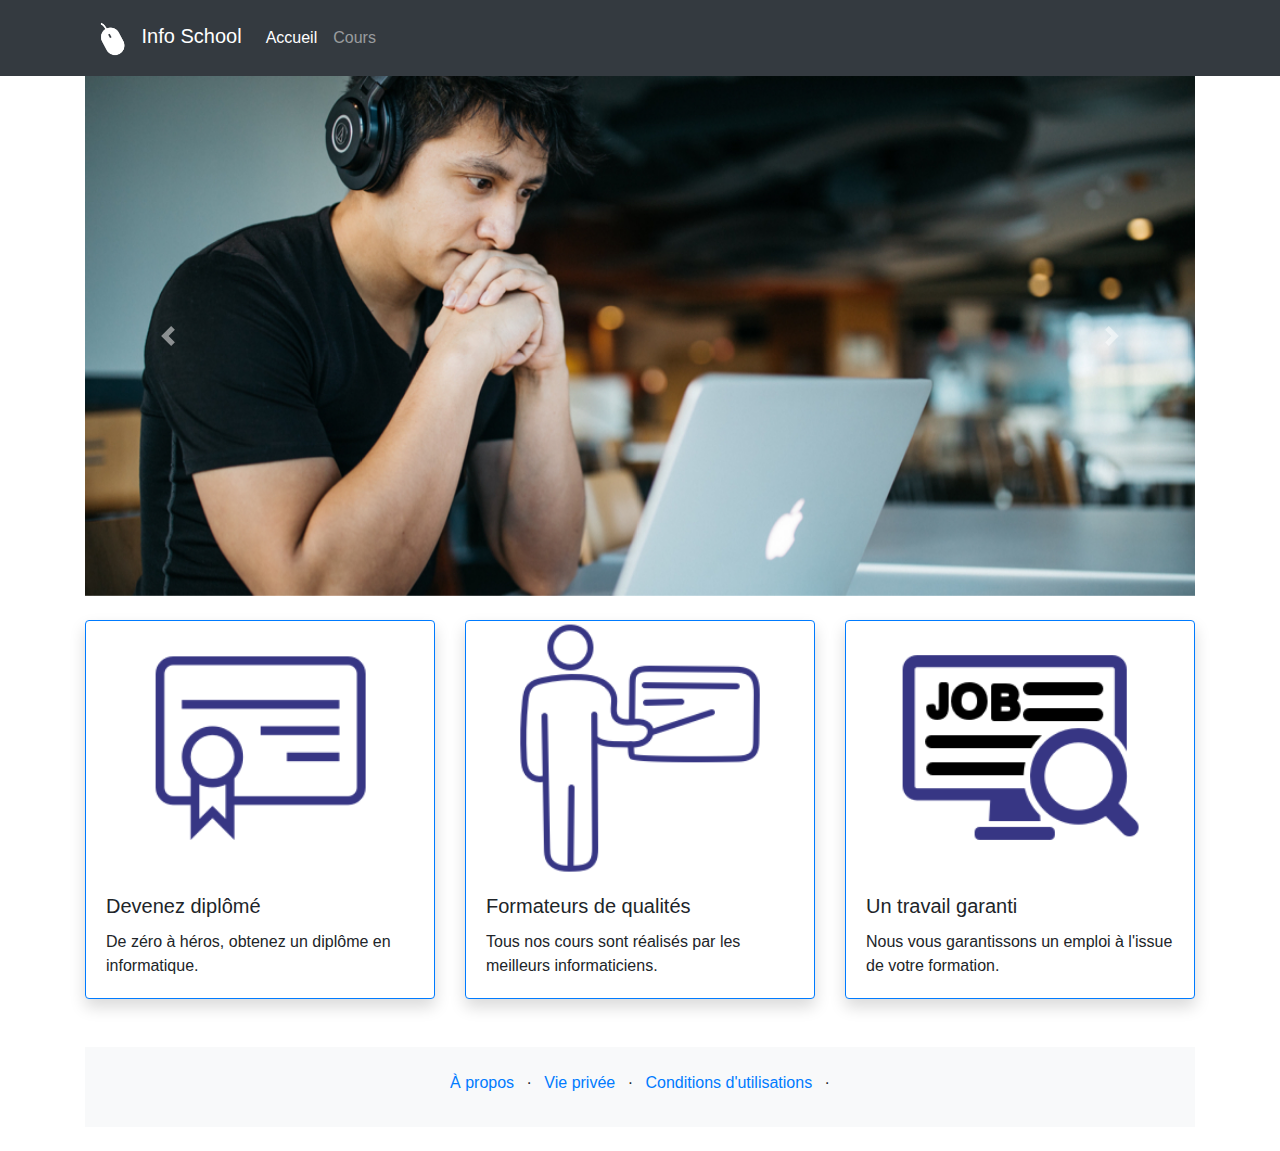
<file: index.html>
<!DOCTYPE html>
<html lang="en">
    <head>
        <meta charset="UTF-8">
        <meta name="viewport" content="width=device-width, initial-scale=1.0">

        <!-- Bootstrap CSS -->

        <link rel="stylesheet" href="https://stackpath.bootstrapcdn.com/bootstrap/4.4.1/css/bootstrap.min.css" integrity="sha384-Vkoo8x4CGsO3+Hhxv8T/Q5PaXtkKtu6ug5TOeNV6gBiFeWPGFN9MuhOf23Q9Ifjh" crossorigin="anonymous">
    
        <title>Info School</title>
    </head>

    <body>
        <div class="bg-dark">
            <div class="container">
                <div class="row">
                    <nav class="col navbar navbar-expand-lg navbar-dark">
                        <a class="navbar-brand" href="index.html">
                            <img src="logo.png" width="50" height="50" alt="Info Logo" />
                            Info School
                        </a>
                        <button class="navbar-toggler" type="button" data-toggle="collapse" data-target="#navbarContent" aria-controls="navbarSupportedContent" aria-expanded="false" aria-label="Toggle navigation">
                            <span class="navbar-toggler-icon"></span>
                        </button>
                        <div id="navbarContent" class="collapse navbar-collapse">
                            <ul class="navbar-nav">
                                <li class="nav-item active">
                                    <a class="nav-link" href="index.html">Accueil</a>
                                </li>
                                <li class="nav-item">
                                    <a class="nav-link" href="lessons.html">Cours</a>
                                </li>
                            </ul>
                        </div>
                    </nav>
                </div>
            </div>
        </div>
        <div class="container">
            <div class="row mb-4">
                <div class="col">
                    <div id="carouselControls" class="carousel slide" data-ride="carousel">
                        <div class="carousel-inner">
                            <div class="carousel-item active">
                                <img src="./carousel/apprenant.jpg" class="d-block w-100" alt="Student">
                            </div>
                            <div class="carousel-item">
                                <img src="./carousel/apprenant2.jpg" class="d-block w-100" alt="Student2">
                            </div>
                        </div>
                        <a class="carousel-control-prev" href="#carouselControls" role="button" data-slide="prev">
                            <span class="carousel-control-prev-icon" aria-hidden="true"></span>
                            <span class="sr-only">Précédent</span>
                        </a>
                        <a class="carousel-control-next" href="#carouselControls" role="button" data-slide="next">
                            <span class="carousel-control-next-icon" aria-hidden="true"></span>
                            <span class="sr-only">Suivant</span>
                        </a>
                    </div>
                </div>
            </div>
            <div class="row">
                <div class="col-12 col-lg-4">
                    <div class="card mb-4 mb-lg-0 border-primary shadow">
                        <img src="./home/certificate.png" alt="certificate" class="card-img-top">
                        <div class="card-body">
                            <h5 class="card-title">Devenez diplômé</h5>
                            <p class="card-text">De zéro à héros, obtenez un diplôme en informatique.</p>
                        </div>
                    </div>
                </div>
                <div class="col-12 col-lg-4">
                    <div class="card mb-4 mb-lg-0 border-primary shadow">
                        <img src="./home/instruction.png" alt="instructor" class="card-img-top">
                        <div class="card-body">
                            <h5 class="card-title">Formateurs de qualités</h5>
                            <p class="card-text">Tous nos cours sont réalisés par les meilleurs informaticiens.</p>
                        </div>
                    </div>
                </div>
                <div class="col-12 col-lg-4">
                    <div class="card mb-4 mb-lg-0 border-primary shadow">
                        <img src="./home/job.png" alt="job search" class="card-img-top">
                        <div class="card-body">
                            <h5 class="card-title">Un travail garanti</h5>
                            <p class="card-text">Nous vous garantissons un emploi à l'issue de votre formation.</p>
                        </div>
                    </div>
                </div>
            </div>
            
            <div class="bg-light mt-5">
                <div class="container">
                    <div class="row pt-4 pb-3">
                        <div class="col">
                            <ul class="list-inline text-center">
                                <li class="list-inline-item"><a href="#">À propos</a></li>
                                <li class="list-inline-item">&middot;</li>
                                <li class="list-inline-item"><a href="#">Vie privée</a></li>
                                <li class="list-inline-item">&middot;</li>
                                <li class="list-inline-item"><a href="#">Conditions d'utilisations</a></li>
                                <li class="list-inline-item">&middot;</li>
                            </ul>
                        </div>
                    </div>
                </div>
            </div>

        <!-- Optional JavaScript -->

        <!-- jQuery first, then Popper.js, then Bootstrap JS -->

        <script src="https://code.jquery.com/jquery-3.4.1.slim.min.js" integrity="sha384-J6qa4849blE2+poT4WnyKhv5vZF5SrPo0iEjwBvKU7imGFAV0wwj1yYfoRSJoZ+n" crossorigin="anonymous"></script>
    
        <script src="https://cdn.jsdelivr.net/npm/popper.js@1.16.0/dist/umd/popper.min.js" integrity="sha384-Q6E9RHvbIyZFJoft+2mJbHaEWldlvI9IOYy5n3zV9zzTtmI3UksdQRVvoxMfooAo" crossorigin="anonymous"></script>
    
        <script src="https://stackpath.bootstrapcdn.com/bootstrap/4.4.1/js/bootstrap.min.js" integrity="sha384-wfSDF2E50Y2D1uUdj0O3uMBJnjuUD4Ih7YwaYd1iqfktj0Uod8GCExl3Og8ifwB6" crossorigin="anonymous"></script>

    </body>
</html>
</file>
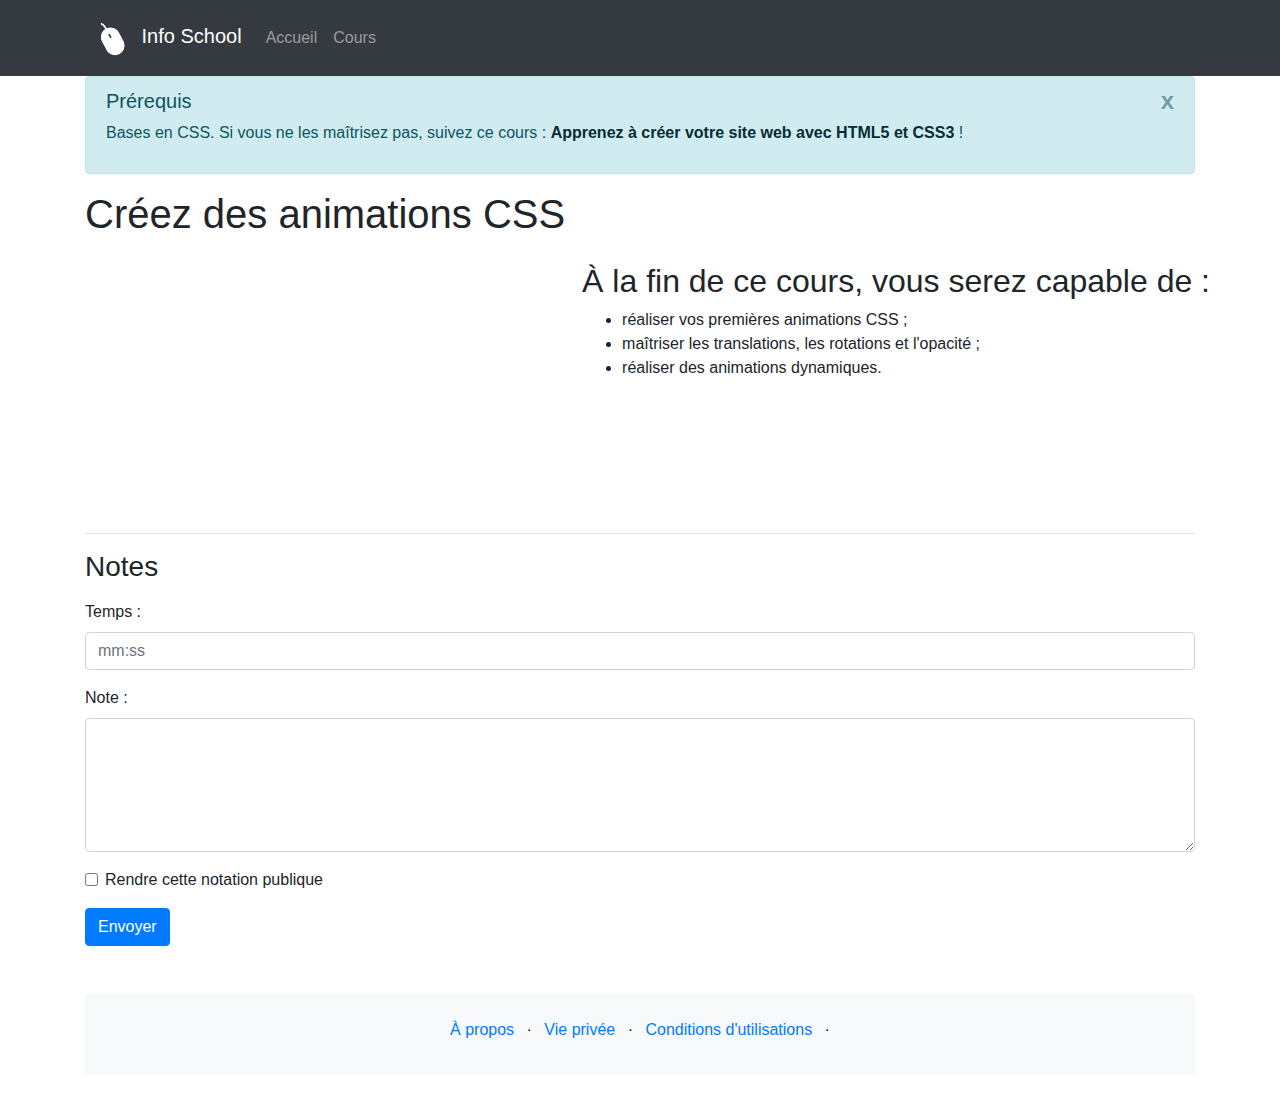
<file: lessons-1.html>
<!DOCTYPE html>
<html lang="en">
    <head>
        <meta charset="UTF-8">
        <meta name="viewport" content="width=device-width, initial-scale=1.0">

        <!-- Bootstrap CSS -->
        <link rel="stylesheet" href="https://stackpath.bootstrapcdn.com/bootstrap/4.4.1/css/bootstrap.min.css" integrity="sha384-Vkoo8x4CGsO3+Hhxv8T/Q5PaXtkKtu6ug5TOeNV6gBiFeWPGFN9MuhOf23Q9Ifjh" crossorigin="anonymous">
    
        <title>Info School</title>
    </head>
    
    <body>
        <div class="bg-dark">
            <div class="container">
                <div class="row">
                    <nav class="col navbar navbar-expand-lg navbar-dark">
                        <a class="navbar-brand" href="index.html">
                            <img src="logo.png" width="50" height="50" alt="Info Logo" />
                            Info School
                        </a>
                        <button class="navbar-toggler" type="button" data-toggle="collapse" data-target="#navbarContent" aria-controls="navbarSupportedContent" aria-expanded="false" aria-label="Toggle navigation">
                            <span class="navbar-toggler-icon"></span>
                        </button>
                        <div class="collapse navbar-collapse" id="navbarSupportedContent" >
                            <ul class="navbar-nav mr-auto">
                                <li class="nav-item">
                                    <a class="nav-link" href="index.html">Accueil</a>
                                </li>
                                <li class="nav-item">
                                    <a class="nav-link" href="lessons.html">Cours</a>
                                </li>
                            </ul>
                        </div>
                    </nav>
                </div>
            </div>
        </div>
        <div class="container">
            <div class="row">
                <div class="col">
                    <div class="alert alert-info alert-dismissible fade show" role="alert">
                        <h5 class="alert-heading">Prérequis</h5>
                        <p>Bases en CSS. Si vous ne les maîtrisez pas, suivez ce cours : <a href="#" class="alert-link">Apprenez à créer votre site web avec HTML5 et CSS3</a> !</p>
                        <button type="button" class="close" data-dismiss="alert" aria-label="Close">
                            <span aria-hidden="true">x</span>
                        </button>
                    </div>
                    <h1>Créez des animations CSS</h1>
                </div>
            </div>
            <div class="row">
                <div class="col">
                    <div class="embed-responsive embed-responsive-16by9">
                        <iframe>
                            <class="embed-responsive-item"
                            src="https://www.youtube.com/embed/lOox4UJVFb4"
                            frameborder="0"
                            allow="accelerometer; autoplay; encrypted-media; gyroscope; picture-in-picture"
                            allowfullscreen>
                        </iframe>
                    </div>
                </div>
                <div class="row mt-3">
                    <div class="col">
                        <h2>À la fin de ce cours, vous serez capable de :</h2>
                        <ul>
                            <li>réaliser vos premières animations CSS ;</li>
                            <li>maîtriser les translations, les rotations et l'opacité ;</li>
                            <li>réaliser des animations dynamiques.</li>
                        </ul>
                    </div>
                </div>
            </div>
            <div class="row">
                <div class="col">
                    <hr>
                    <h3>Notes</h3>
                    <form>
                        <div class="form-group mt-3">
                            <label for="timeInput">Temps :</label>
                            <input type="text" class="form-control" placeholder="mm:ss" id="Heure">
                        </div>
                        <div class="form-group mt-3">
                            <label for="note">Note :</label>
                            <textarea class="form-control" id="note" rows="5" required></textarea>
                        </div>
                        <div class="form-group">
                            <div class="form-check">
                                <input class="form-check-input" type="checkbox" id="publicCheck">
                                <label class="form-check-label" type="gridCheck">
                                    Rendre cette notation publique
                                </label>
                            </div>
                        </div>
                        <button type="submit" class="btn btn-primary">Envoyer</button>
                    </form>
                </div>
            </div>
            <div class="bg-light mt-5">
                <div class="container">
                    <div class="row pt-4 pb-3">
                        <div class="col">
                            <ul class="list-inline text-center">
                                <li class="list-inline-item"><a href="#">À propos</a></li>
                                <li class="list-inline-item">&middot;</li>
                                <li class="list-inline-item"><a href="#">Vie privée</a></li>
                                <li class="list-inline-item">&middot;</li>
                                <li class="list-inline-item"><a href="#">Conditions d'utilisations</a></li>
                                <li class="list-inline-item">&middot;</li>
                            </ul>
                        </div>
                    </div>
                </div>
            </div>

        <!-- jQuery first, then Popper.js, then Bootstrap JS -->
        <script src="https://code.jquery.com/jquery-3.4.1.slim.min.js" integrity="sha384-J6qa4849blE2+poT4WnyKhv5vZF5SrPo0iEjwBvKU7imGFAV0wwj1yYfoRSJoZ+n" crossorigin="anonymous"></script>
        <script src="https://cdn.jsdelivr.net/npm/popper.js@1.16.0/dist/umd/popper.min.js" integrity="sha384-Q6E9RHvbIyZFJoft+2mJbHaEWldlvI9IOYy5n3zV9zzTtmI3UksdQRVvoxMfooAo" crossorigin="anonymous"></script>
        <script src="https://stackpath.bootstrapcdn.com/bootstrap/4.4.1/js/bootstrap.min.js" integrity="sha384-wfSDF2E50Y2D1uUdj0O3uMBJnjuUD4Ih7YwaYd1iqfktj0Uod8GCExl3Og8ifwB6" crossorigin="anonymous"></script>

    </body>
</html>
</file>
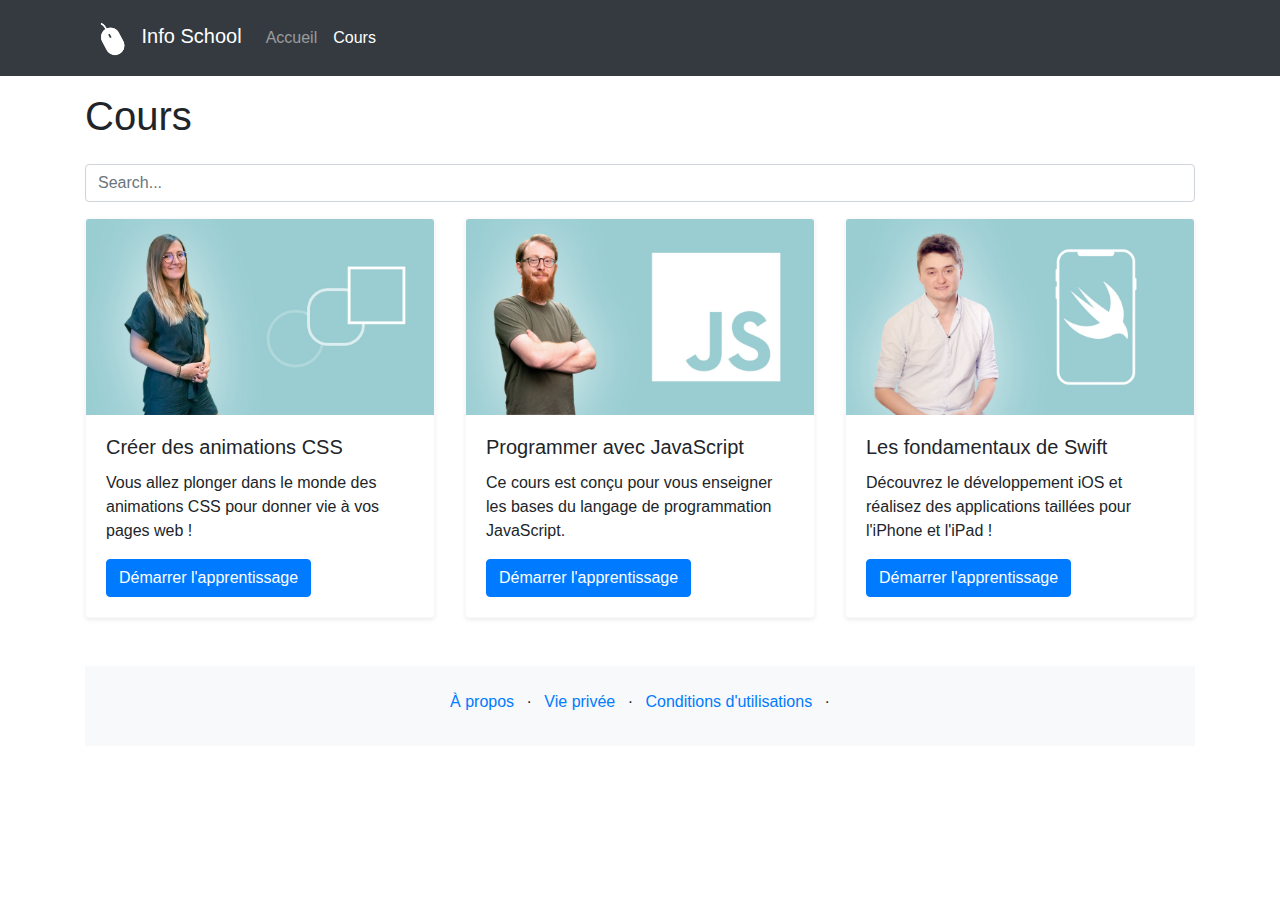
<file: lessons.html>
<!DOCTYPE html>
<html lang="en">
    <head>
        <meta charset="UTF-8">
        <meta name="viewport" content="width=device-width, initial-scale=1.0">

        <!-- Bootstrap CSS -->
        <link rel="stylesheet" href="https://stackpath.bootstrapcdn.com/bootstrap/4.4.1/css/bootstrap.min.css" integrity="sha384-Vkoo8x4CGsO3+Hhxv8T/Q5PaXtkKtu6ug5TOeNV6gBiFeWPGFN9MuhOf23Q9Ifjh" crossorigin="anonymous">
    
        <title>Info School</title>
    </head>

    <body>
        <div class="bg-dark">
            <div class="container">
                <div class="row">
                    <nav class="col navbar navbar-expand-lg navbar-dark">
                        <a class="navbar-brand" href="index.html">
                            <img src="logo.png" width="50" height="50" alt="Info Logo" />
                            Info School
                        </a>
                        <button class="navbar-toggler" type="button" data-toggle="collapse" data-target="#navbarContent" aria-controls="navbarSupportedContent" aria-expanded="false" aria-label="Toggle navigation">
                            <span class="navbar-toggler-icon"></span>
                        </button>
                        <div id="navbarContent" class="collapse navbar-collapse">
                            <ul class="navbar-nav">
                                <li class="nav-item">
                                    <a class="nav-link" href="index.html">Accueil</a>
                                </li>
                                <li class="nav-item active">
                                    <a class="nav-link" href="lessons.html">Cours</a>
                                </li>
                            </ul>
                        </div>
                    </nav>
                </div>
            </div>
        </div>
        <div class="container">
            <div class="row my-3">
                <div class="col">
                    <h1>Cours</h1>
            </div>
        </div>
        <div class="row mb-3">
            <div class="col">
                <input class="form-control" id="searchInput" type="text" placeholder="Search...">
            </div>
        </div>
        <div class="row" id="lessonList">
            <div class="col-12 col-lg-4">
                <div class="card mb-4 mb-lg-0 border-light shadow-sm">
                    <img src="./cours/css.jpeg" alt="Animations CSS modernes" class="card-img-top">
                    <div class="card-body">
                        <h5 class="card-title">Créer des animations CSS</h5>
                        <p class="card-text">Vous allez plonger dans le monde des animations CSS pour donner vie à vos pages web !</p>
                        <a href="lessons-1.html" class="btn btn-primary stretched-link">Démarrer l'apprentissage</a>
                    </div>
                </div>
            </div>
            <div class="col-12 col-lg-4">
                <div class="card mb-4 mb-lg-0 border-light shadow-sm">
                    <img src="./cours/js.jpeg" alt="Programmation JavaScript" class="card-img-top">
                    <div class="card-body">
                        <h5 class="card-title">Programmer avec JavaScript</h5>
                        <p class="card-text">Ce cours est conçu pour vous enseigner les bases du langage de programmation JavaScript.</p>
                        <a href="lessons-1.html" class="btn btn-primary stretched-link">Démarrer l'apprentissage</a>
                    </div>
                </div>
            </div>
            <div class="col-12 col-lg-4">
                <div class="card mb-4 mb-lg-0 border-light shadow-sm">
                    <img src="./cours/swift.jpeg" alt="Programmation Swift" class="card-img-top">
                    <div class="card-body">
                        <h5 class="card-title">Les fondamentaux de Swift</h5>
                        <p class="card-text">Découvrez le développement iOS et réalisez des applications taillées pour l'iPhone et l'iPad !</p>
                        <a href="lessons-1.html" class="btn btn-primary stretched-link">Démarrer l'apprentissage</a>
                    </div>
                </div>
            </div>
        </div>

        <div class="bg-light mt-5">
            <div class="container">
                <div class="row pt-4 pb-3">
                    <div class="col">
                        <ul class="list-inline text-center">
                            <li class="list-inline-item"><a href="#">À propos</a></li>
                            <li class="list-inline-item">&middot;</li>
                            <li class="list-inline-item"><a href="#">Vie privée</a></li>
                            <li class="list-inline-item">&middot;</li>
                            <li class="list-inline-item"><a href="#">Conditions d'utilisations</a></li>
                            <li class="list-inline-item">&middot;</li>
                        </ul>
                    </div>
                </div>
            </div>
        </div>

        <!-- jQuery first, then Popper.js, then Bootstrap JS -->
        <script src="https://code.jquery.com/jquery-3.4.1.slim.min.js" integrity="sha384-J6qa4849blE2+poT4WnyKhv5vZF5SrPo0iEjwBvKU7imGFAV0wwj1yYfoRSJoZ+n" crossorigin="anonymous"></script>
        <script src="https://cdn.jsdelivr.net/npm/popper.js@1.16.0/dist/umd/popper.min.js" integrity="sha384-Q6E9RHvbIyZFJoft+2mJbHaEWldlvI9IOYy5n3zV9zzTtmI3UksdQRVvoxMfooAo" crossorigin="anonymous"></script>
        <script src="https://stackpath.bootstrapcdn.com/bootstrap/4.4.1/js/bootstrap.min.js" integrity="sha384-wfSDF2E50Y2D1uUdj0O3uMBJnjuUD4Ih7YwaYd1iqfktj0Uod8GCExl3Og8ifwB6" crossorigin="anonymous"></script>
        
        <script>
            $(document).ready(function(){
                $("#searchInput").on("keyup", function(){
                    var value =$(this).val().toLowerCase();
                    $("#lessonList .col-12").filter(function(){
                        $(this).toggle($(this).text().toLowerCase().indexOf(value) > -1)  
                    });
                });
            });
        </script>

    </body>
</html>
</file>
